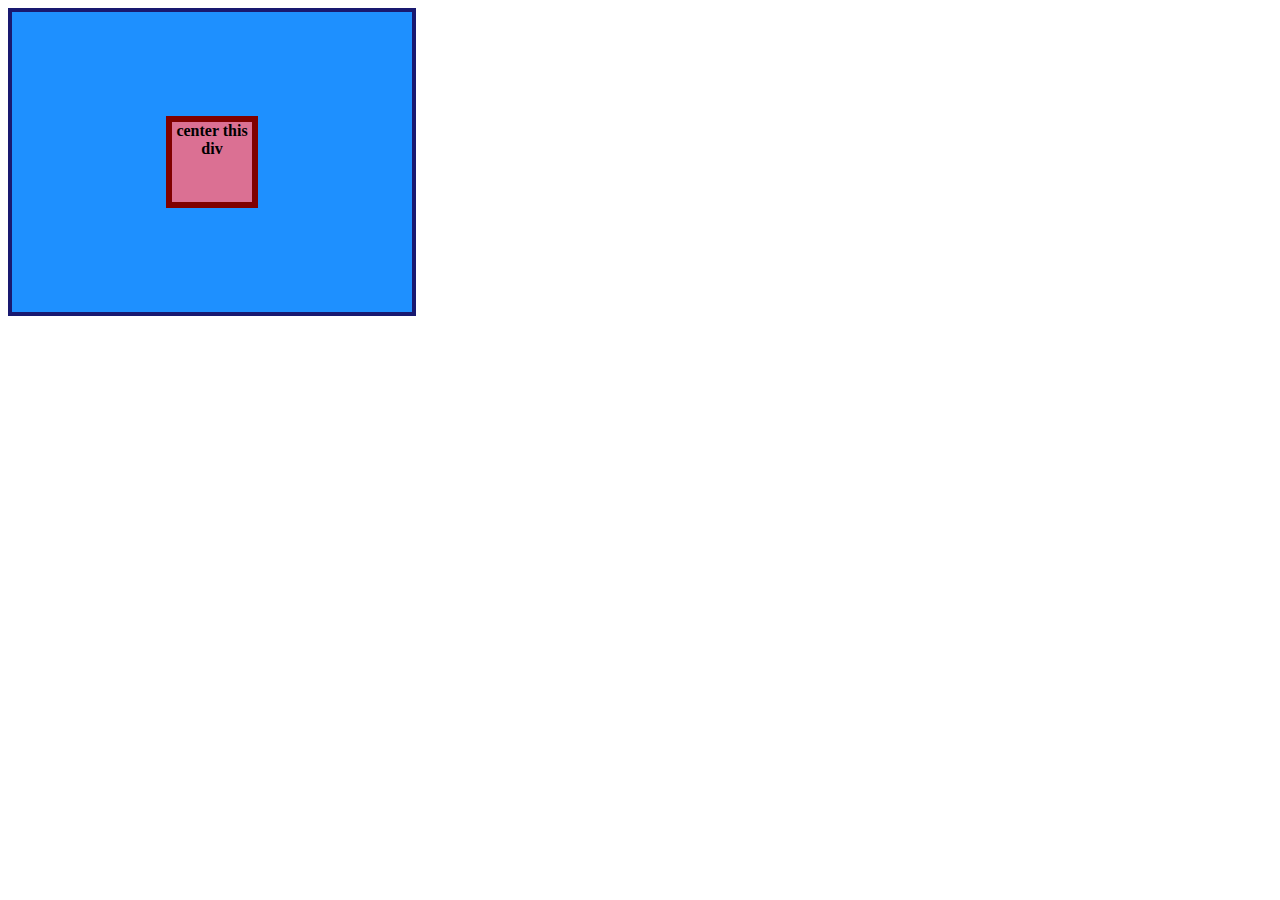
<file: 01-flex-center/index.html>
<!DOCTYPE html>
<html lang="en">
  <head>
    <meta charset="UTF-8">
    <meta http-equiv="X-UA-Compatible" content="IE=edge">
    <meta name="viewport" content="width=device-width, initial-scale=1.0">
    <title>CENTER THIS DIV</title>
    <link rel="stylesheet" href="style.css">
  </head>
  <body>
    <div class="container">
      <div class="box">center this div</div>
    </div>
  </body>
</html>
</file>
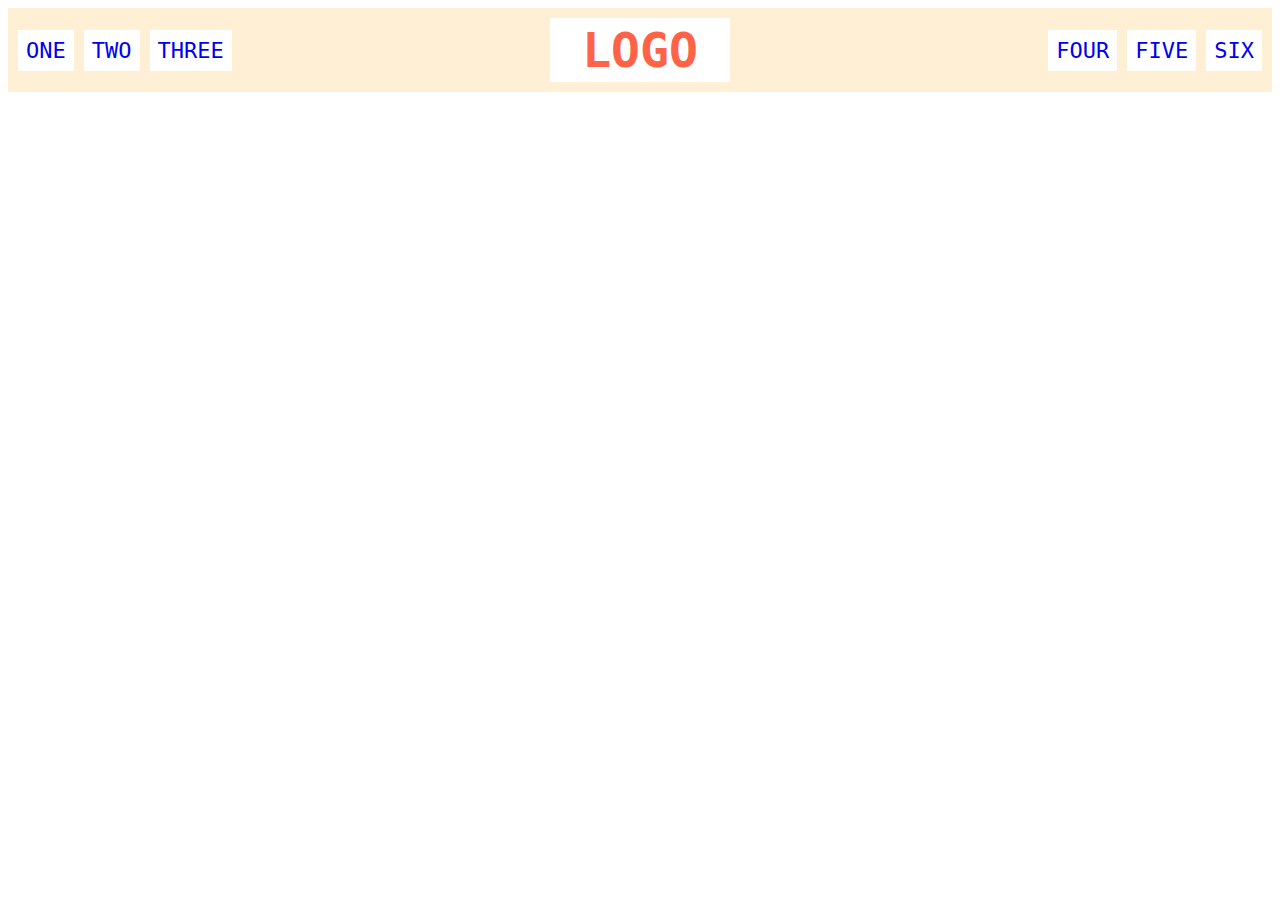
<file: 02-flex-header/index.html>
<!DOCTYPE html>
<html lang="en">
  <head>
    <meta charset="UTF-8">
    <meta http-equiv="X-UA-Compatible" content="IE=edge">
    <meta name="viewport" content="width=device-width, initial-scale=1.0">
    <title>Flex Header</title>
    <link rel="stylesheet" href="style.css">
  </head>
  <body>
    <div class="header">
      <div class="left-links">
        <ul>
          <li><a href="#">ONE</a></li>
          <li><a href="#">TWO</a></li>
          <li><a href="#">THREE</a></li>
        </ul>
      </div>
      <div class="logo">LOGO</div>
      <div class="right-links">
        <ul>
          <li><a href="#">FOUR</a></li>
          <li><a href="#">FIVE</a></li>
          <li><a href="#">SIX</a></li>
        </ul>
      </div>
    </div>
  </body>
</html>
</file>
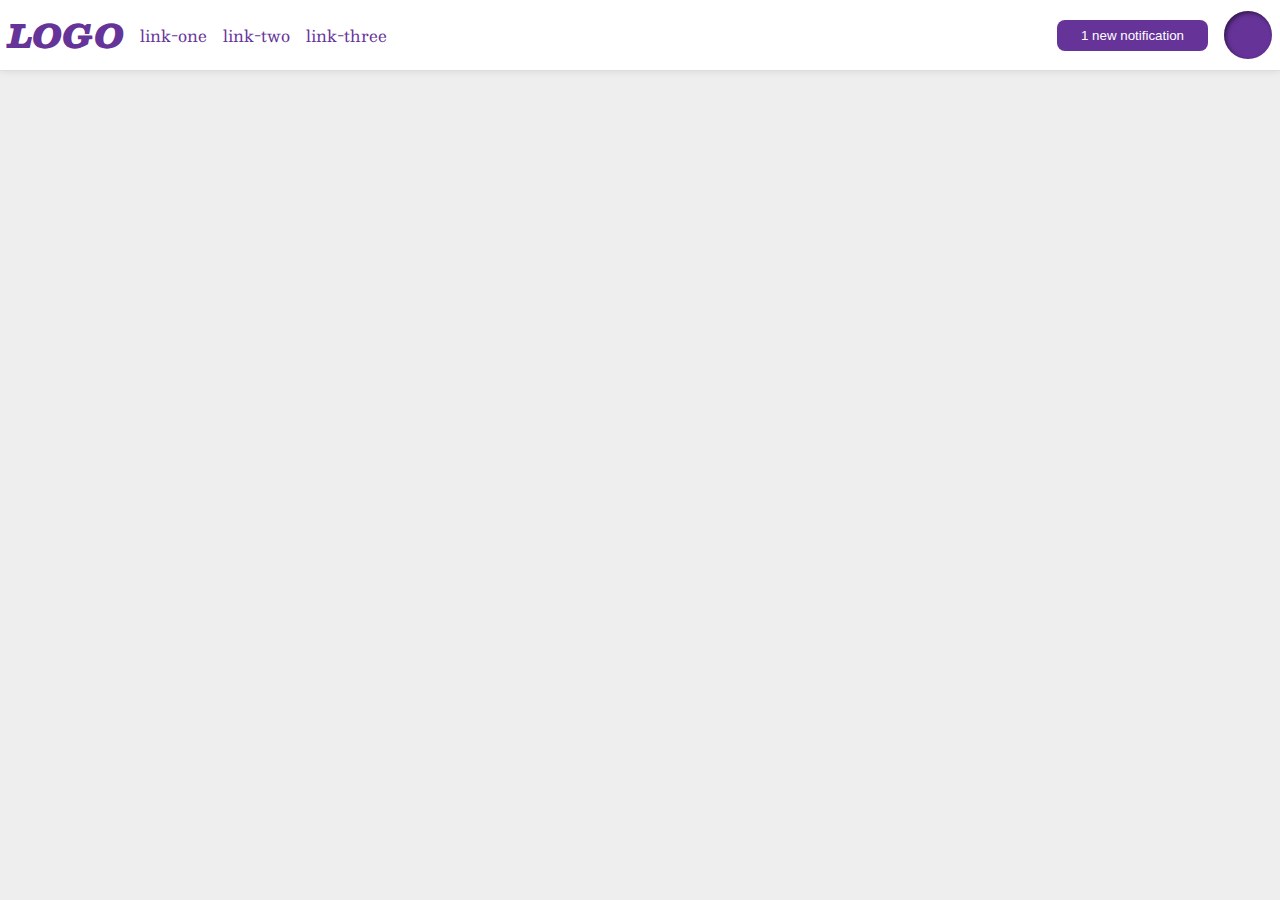
<file: 03-flex-header-2/index.html>
<!DOCTYPE html>
<html lang="en">
  <head>
    <meta charset="UTF-8">
    <meta http-equiv="X-UA-Compatible" content="IE=edge">
    <meta name="viewport" content="width=device-width, initial-scale=1.0">
    <title>Flex Header 2</title>
    <link rel="stylesheet" href="style.css">
  </head>
  <body>
    <div class="header">
      <div class="left">
        <div class="logo">
          LOGO
        </div>
        <ul class="links">
          <li><a href="https://google.com">link-one</a></li>
          <li><a href="https://google.com">link-two</a></li>
          <li><a href="https://google.com">link-three</a></li>
        </ul>
      </div>
      <div class="right">
        <button class="notifications">
          1 new notification
        </button>
        <div class="profile-image"></div>
      </div>
    </div>
  </body>
</html>
</file>
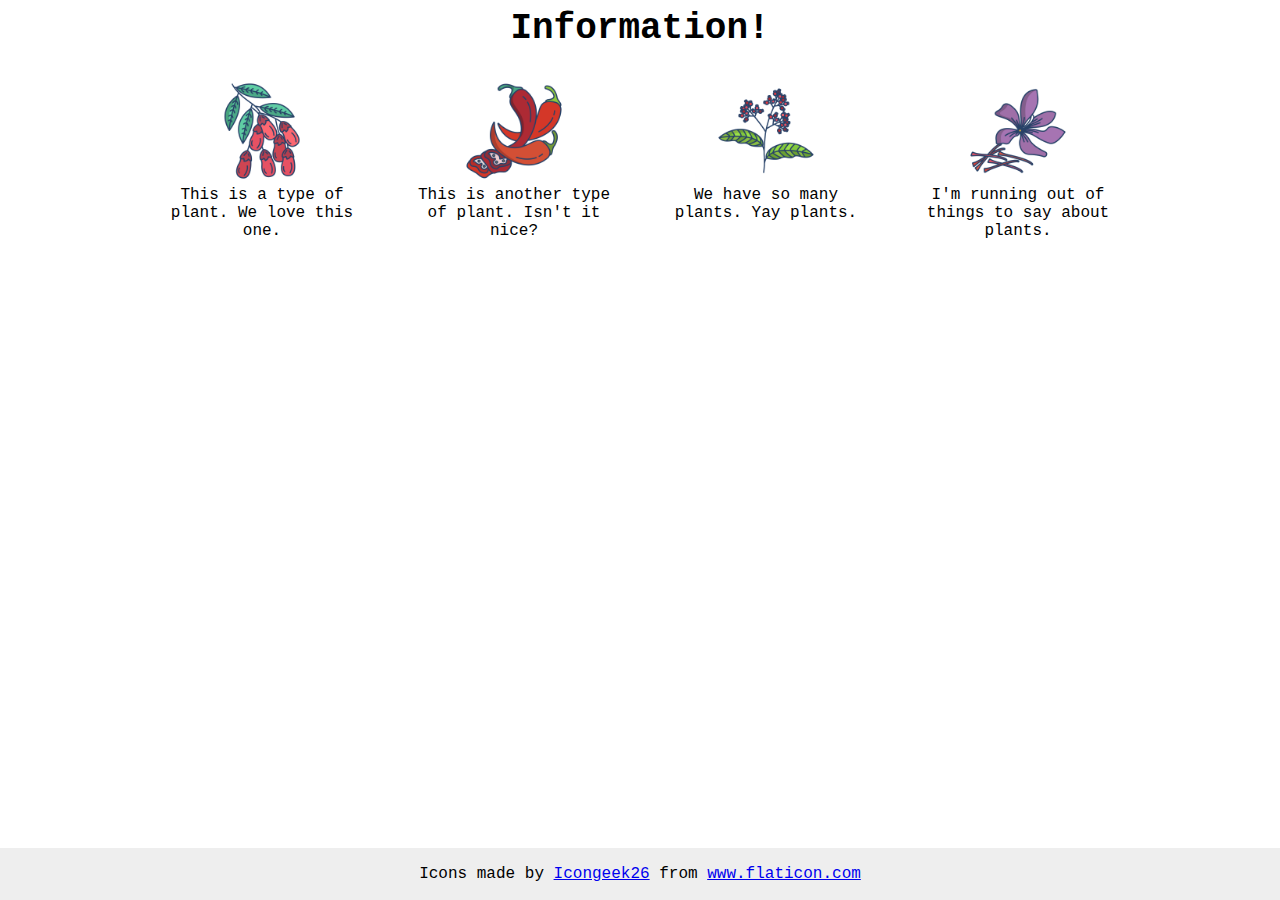
<file: 04-flex-information/index.html>
<!DOCTYPE html>
<html lang="en">
  <head>
    <meta charset="UTF-8">
    <meta http-equiv="X-UA-Compatible" content="IE=edge">
    <meta name="viewport" content="width=device-width, initial-scale=1.0">
    <title>Information</title>
    <link rel="stylesheet" href="style.css">
  </head>
  <body>
    <div class="title">Information!</div>

    <div class="items">
      <div class="plant">
        <img src="./images/barberry.png" alt="barberry">
        <div class="text">This is a type of plant. We love this one.</div>
      </div>

      <div class="plant">
        <img src="./images/chilli.png" alt="chili">
        <div class="text">This is another type of plant. Isn't it nice?</div>
      </div>

      <div class="plant">
        <img src="./images/pepper.png" alt="pepper">
        <div class="text">We have so many plants. Yay plants.</div>
      </div>

      <div class="plant">
        <img src="./images/saffron.png" alt="saffron">
        <div class="text">I'm running out of things to say about plants.</div>
      </div>
    </div>

    <!-- disregard this section, it's here to give attribution to the creator of these icons -->
    <div class="footer">
      <div>Icons made by <a href="https://www.flaticon.com/authors/icongeek26" title="Icongeek26">Icongeek26</a> from <a href="https://www.flaticon.com/" title="Flaticon">www.flaticon.com</a></div>
    </div>
  </body>
</html>
</file>
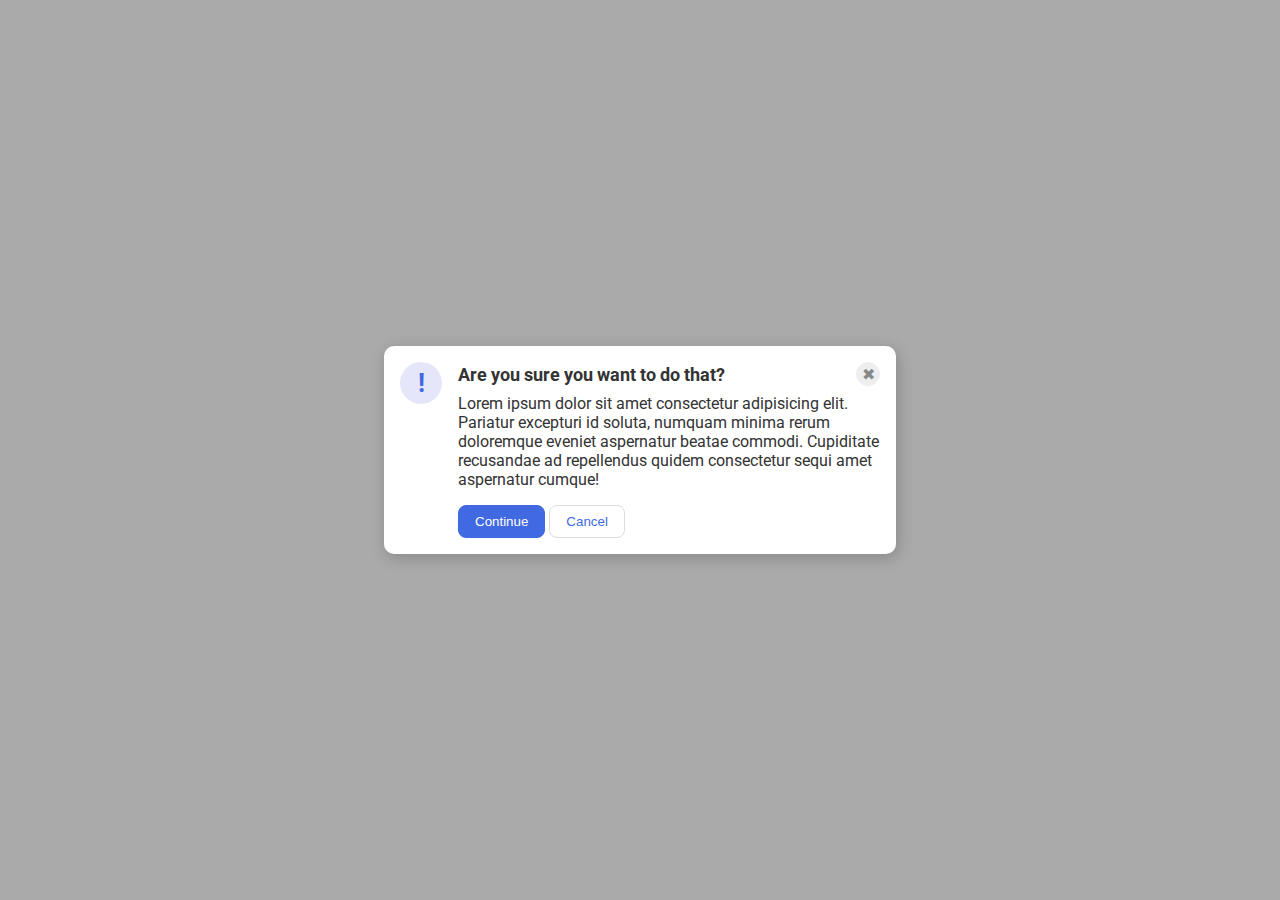
<file: 05-flex-modal/index.html>
<!DOCTYPE html>
<html lang="en">
  <head>
    <meta charset="UTF-8">
    <meta http-equiv="X-UA-Compatible" content="IE=edge">
    <meta name="viewport" content="width=device-width, initial-scale=1.0">
    <link rel="stylesheet" href="style.css">
    <title>Modal</title>
  </head>
  <body>
    <div class="modal">
      <div class="icon">!</div>
      <div class="container">
        <div class="header">Are you sure you want to do that?
          <button class="close-button">✖</button>
        </div>
        <div class="text">Lorem ipsum dolor sit amet consectetur adipisicing elit. Pariatur excepturi id soluta, numquam minima rerum doloremque eveniet aspernatur beatae commodi. Cupiditate recusandae ad repellendus quidem consectetur sequi amet aspernatur cumque!</div>
        <button class="continue">Continue</button>
        <button class="cancel">Cancel</button>
      </div>
    </div>
  </body>
</html>
</file>
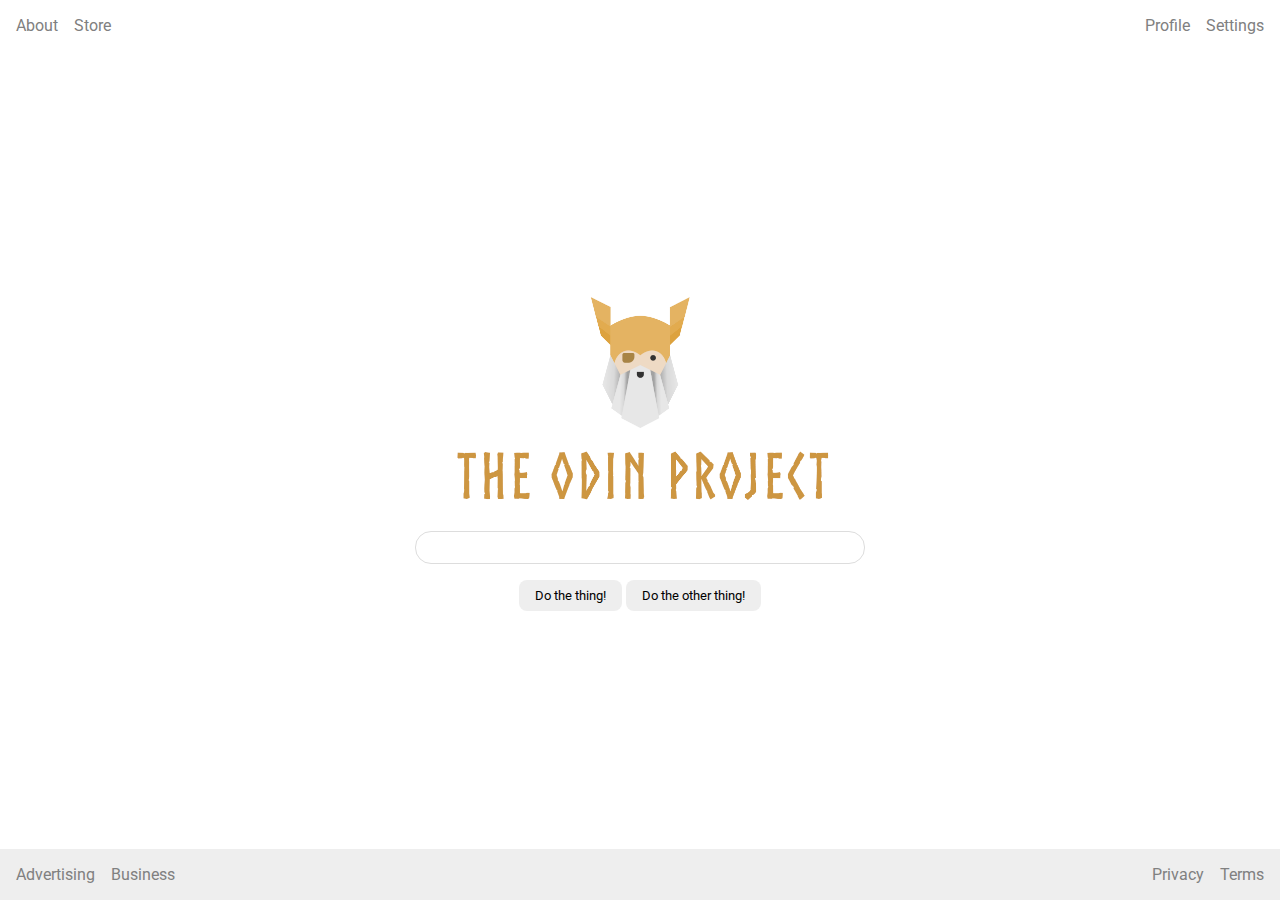
<file: 06-flex-layout/index.html>
<!DOCTYPE html>
<html lang="en">
  <head>
    <meta charset="UTF-8">
    <meta http-equiv="X-UA-Compatible" content="IE=edge">
    <meta name="viewport" content="width=device-width, initial-scale=1.0">
    <title>LAYOUT</title>
    <link rel="stylesheet" href="./style.css">
  </head>
  <body>
    <div class="header">
      <ul class="left-links">
          <li><a href="#">About</a></li>
          <li><a href="#">Store</a></li>
      </ul>      
      <ul class="right-links">
          <li><a href="#">Profile</a></li>
          <li><a href="#">Settings</a></li>
      </ul>
    </div>
    <div class="content">
      <img src="./logo.png" alt="Project logo. Represents odin with the project name.">
      <div class="input">
        <input type="text">
      </div>
      <div class="buttons">
        <button>Do the thing!</button>
        <button>Do the other thing!</button>
      </div>
    </div>
    <div class="footer">
      <ul class="left-links">
          <li><a href="#">Advertising</a></li>
          <li><a href="#">Business</a></li>
      </ul>
      <ul class="right-links">
          <li><a href="#">Privacy</a></li>
          <li><a href="#">Terms</a></li>
      </ul>
    </div>
  </body>
</html>
</file>
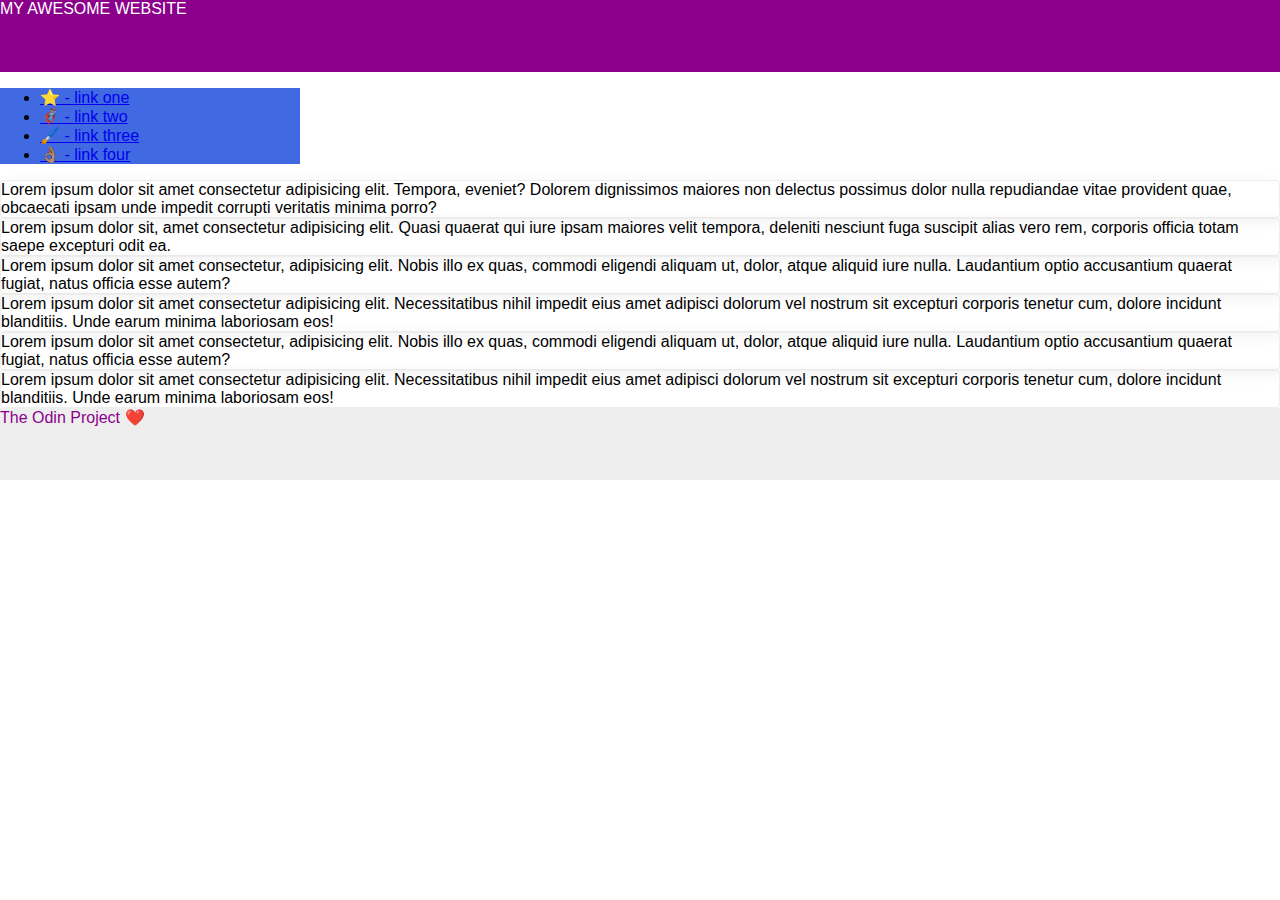
<file: 07-flex-layout-2/index.html>
<!DOCTYPE html>
<html lang="en">
  <head>
    <meta charset="UTF-8">
    <meta http-equiv="X-UA-Compatible" content="IE=edge">
    <meta name="viewport" content="width=device-width, initial-scale=1.0">
    <title>The Holy Grail</title>
    <link rel="stylesheet" href="style.css">
  </head>
  <body>
    <div class="header">
      MY AWESOME WEBSITE
    </div>
    
    <div class="middle">
      <div class="sidebar">
        <ul>
          <li><a href="#">⭐ - link one</a></li>
          <li><a href="#">🦸🏽‍♂️ - link two</a></li>
          <li><a href="#">🖌️ - link three</a></li>
          <li><a href="#">👌🏽 - link four</a></li>
        </ul>
      </div>

      <div class="section">
        <div class="card">Lorem ipsum dolor sit amet consectetur adipisicing elit. Tempora, eveniet? Dolorem dignissimos maiores non delectus possimus dolor nulla repudiandae vitae provident quae, obcaecati ipsam unde impedit corrupti veritatis minima porro?</div>
        <div class="card">Lorem ipsum dolor sit, amet consectetur adipisicing elit. Quasi quaerat qui iure ipsam maiores velit tempora, deleniti nesciunt fuga suscipit alias vero rem, corporis officia totam saepe excepturi odit ea.</div>
        <div class="card">Lorem ipsum dolor sit amet consectetur, adipisicing elit. Nobis illo ex quas, commodi eligendi aliquam ut, dolor, atque aliquid iure nulla. Laudantium optio accusantium quaerat fugiat, natus officia esse autem?</div>
        <div class="card">Lorem ipsum dolor sit amet consectetur adipisicing elit. Necessitatibus nihil impedit eius amet adipisci dolorum vel nostrum sit excepturi corporis tenetur cum, dolore incidunt blanditiis. Unde earum minima laboriosam eos!</div>
        <div class="card">Lorem ipsum dolor sit amet consectetur, adipisicing elit. Nobis illo ex quas, commodi eligendi aliquam ut, dolor, atque aliquid iure nulla. Laudantium optio accusantium quaerat fugiat, natus officia esse autem?</div>
        <div class="card">Lorem ipsum dolor sit amet consectetur adipisicing elit. Necessitatibus nihil impedit eius amet adipisci dolorum vel nostrum sit excepturi corporis tenetur cum, dolore incidunt blanditiis. Unde earum minima laboriosam eos!</div>
      </div>
    </div>

    <div class="footer">
        The Odin Project ❤️
      </div>
    </div>
  </body>
</html>
</file>
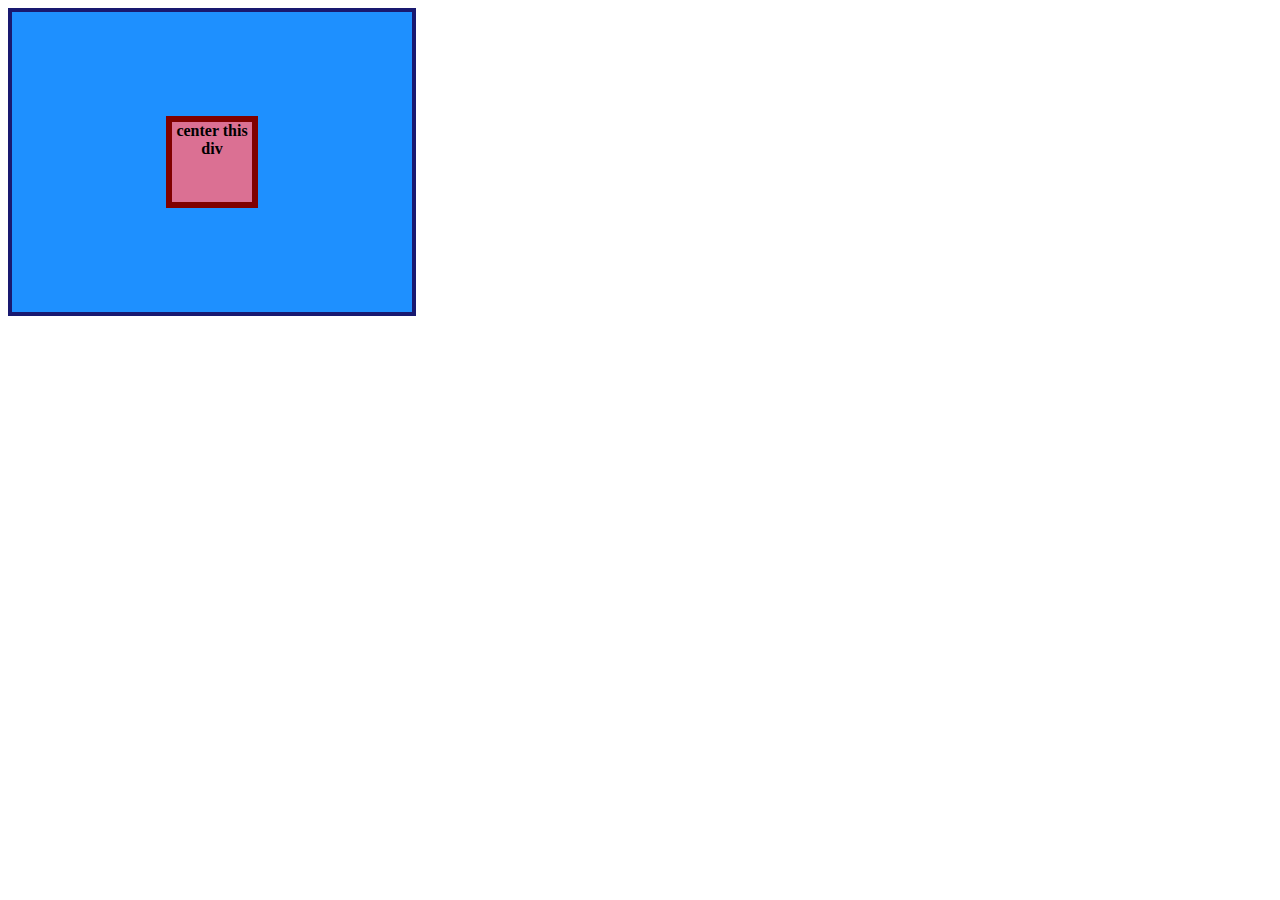
<file: 01-flex-center/solution/solution.html>
<!DOCTYPE html>
<html lang="en">
  <head>
    <meta charset="UTF-8">
    <meta http-equiv="X-UA-Compatible" content="IE=edge">
    <meta name="viewport" content="width=device-width, initial-scale=1.0">
    <title>CENTER THIS DIV</title>
    <link rel="stylesheet" href="solution.css">
  </head>
  <body>
    <div class="container">
      <div class="box">center this div</div>
    </div>
  </body>
</html>
</file>
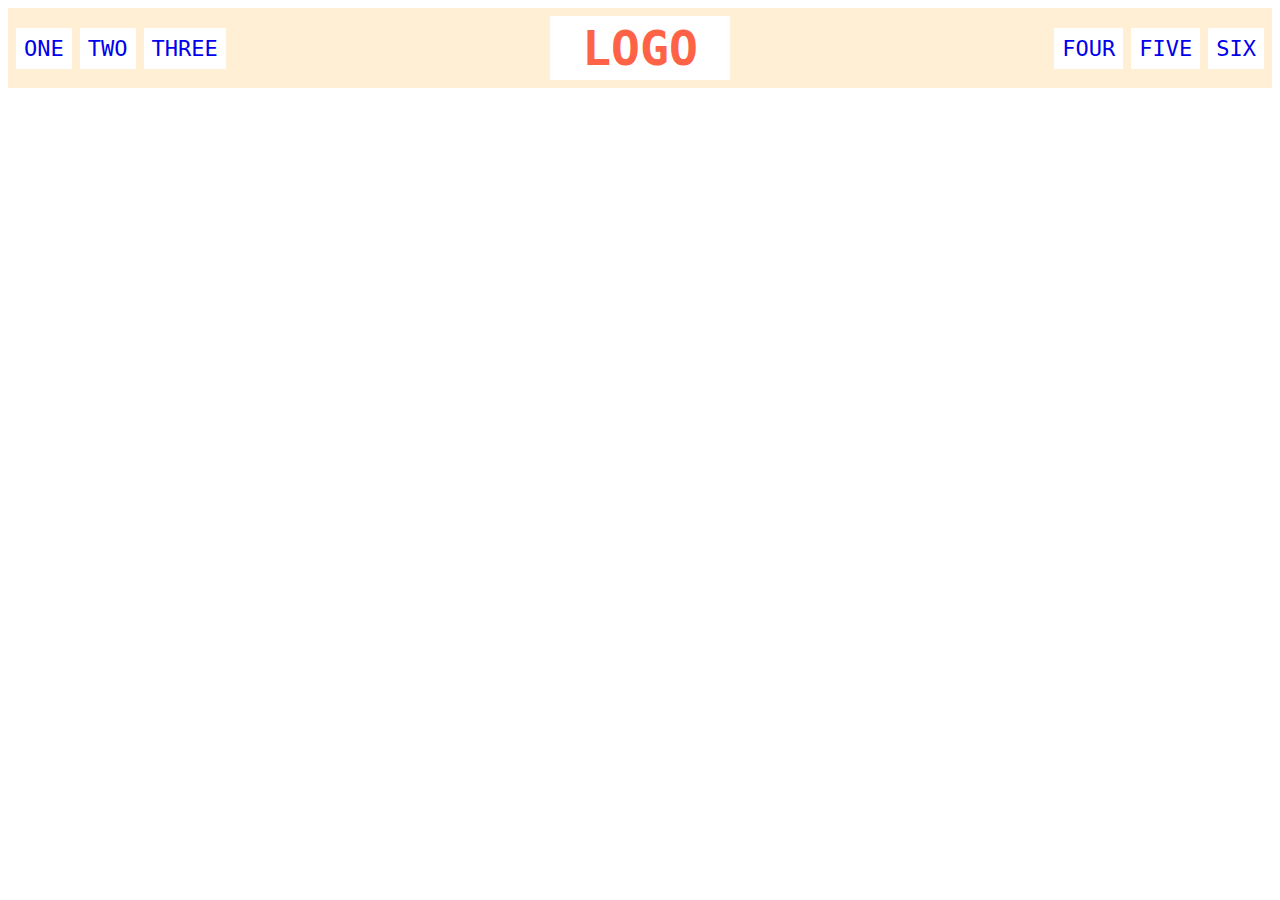
<file: 02-flex-header/solution/solution.html>
<!DOCTYPE html>
<html lang="en">
  <head>
    <meta charset="UTF-8">
    <meta http-equiv="X-UA-Compatible" content="IE=edge">
    <meta name="viewport" content="width=device-width, initial-scale=1.0">
    <title>Flex Header</title>
    <link rel="stylesheet" href="solution.css">
  </head>
  <body>
    <div class="header">
      <div class="left-links">
        <ul>
          <li><a href="#">ONE</a></li>
          <li><a href="#">TWO</a></li>
          <li><a href="#">THREE</a></li>
        </ul>
      </div>
      <div class="logo">LOGO</div>
      <div class="right-links">
        <ul>
          <li><a href="#">FOUR</a></li>
          <li><a href="#">FIVE</a></li>
          <li><a href="#">SIX</a></li>
        </ul>
      </div>
    </div>
  </body>
</html>
</file>
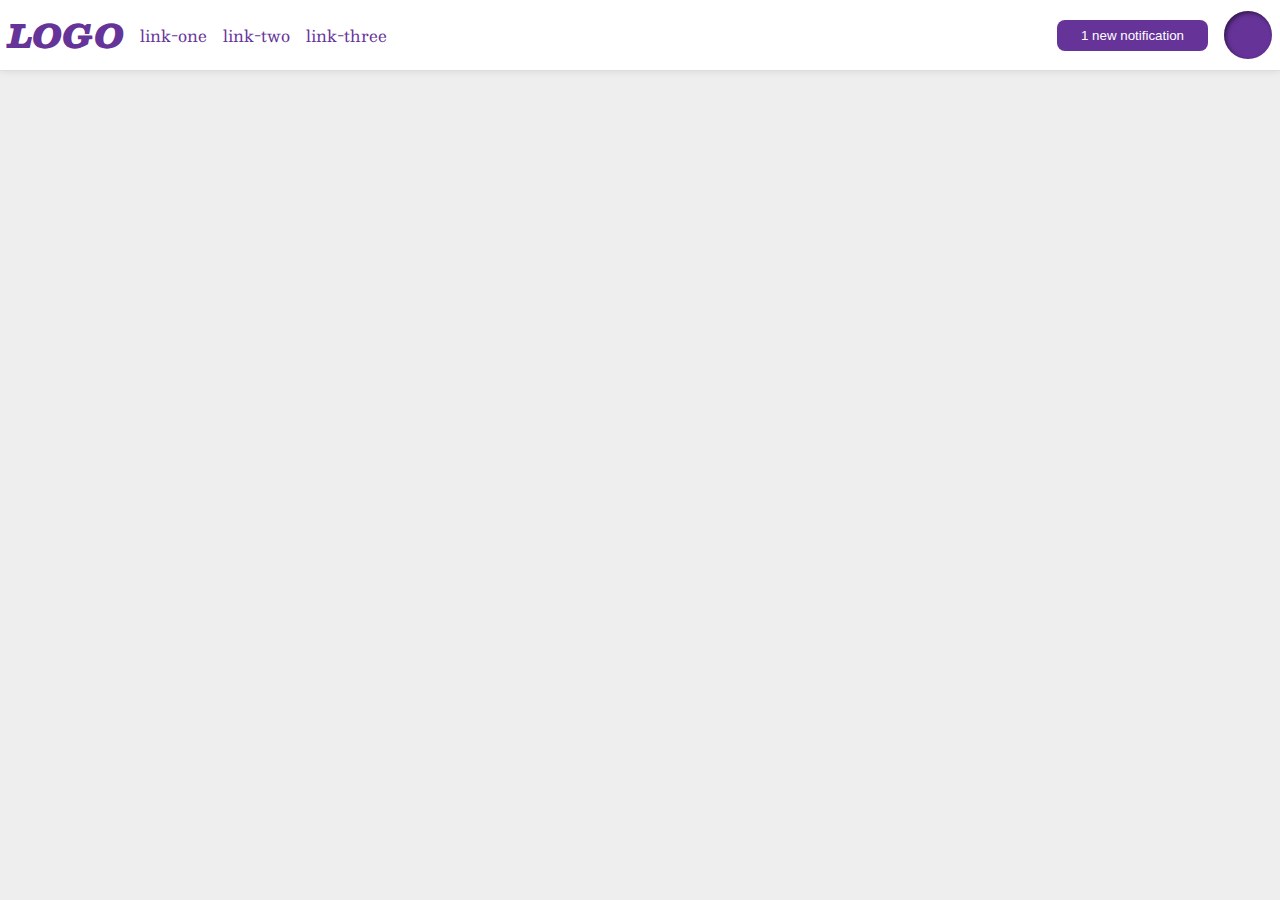
<file: 03-flex-header-2/solution/solution.html>
<!DOCTYPE html>
<html lang="en">
  <head>
    <meta charset="UTF-8">
    <meta http-equiv="X-UA-Compatible" content="IE=edge">
    <meta name="viewport" content="width=device-width, initial-scale=1.0">
    <title>Flex Header 2</title>
    <link rel="stylesheet" href="solution.css">
  </head>
  <body>
    <div class="header">
      <div class="left">
        <div class="logo">
          LOGO
        </div>
        <ul class="links">
          <li><a href="https://google.com">link-one</a></li>
          <li><a href="https://google.com">link-two</a></li>
          <li><a href="https://google.com">link-three</a></li>
        </ul>
      </div>
      <div class="right">
        <button class="notifications">
          1 new notification
        </button>
        <div class="profile-image"></div>
      </div>
    </div>
  </body>
</html>
</file>
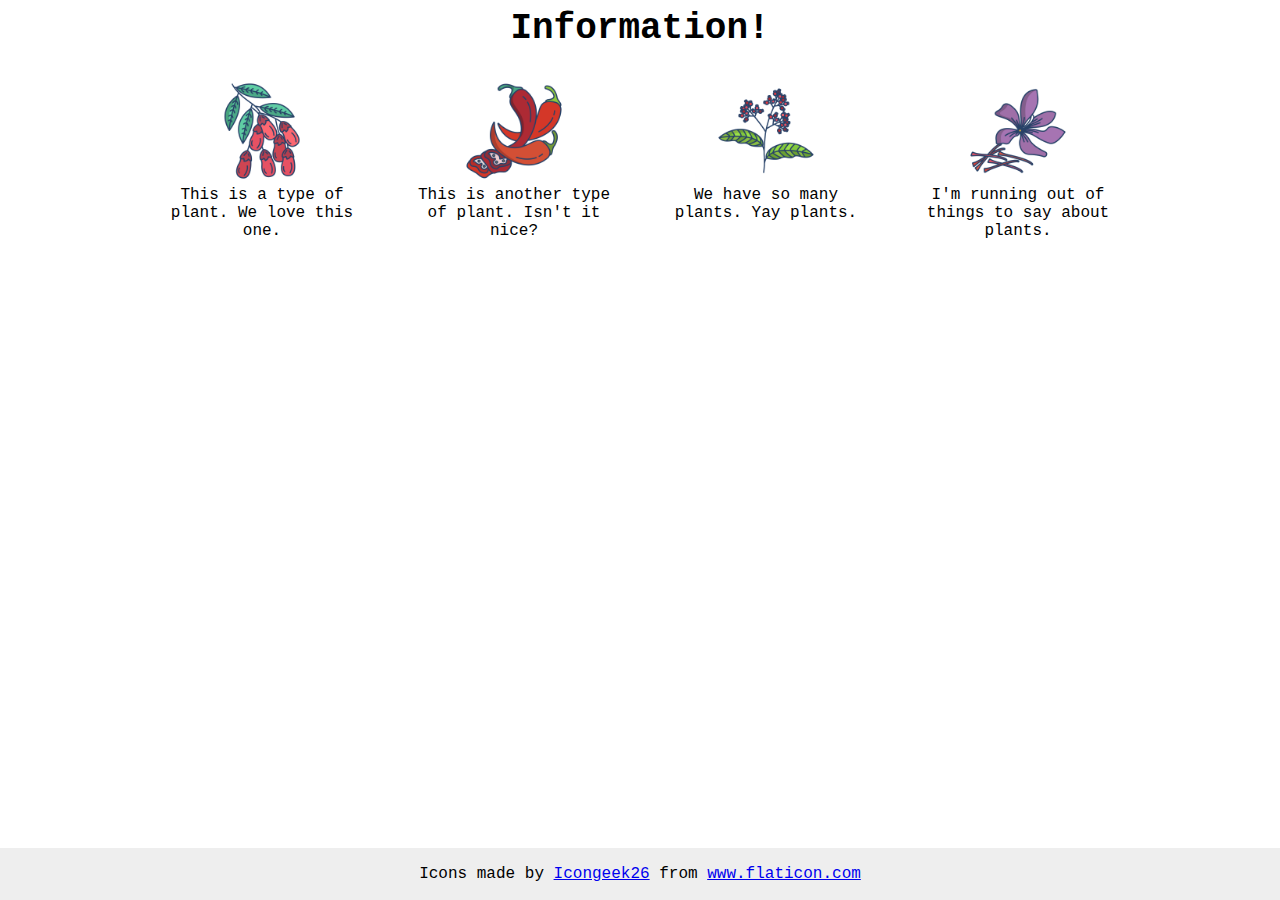
<file: 04-flex-information/solution/solution.html>
<!DOCTYPE html>
<html lang="en">
  <head>
    <meta charset="UTF-8">
    <meta http-equiv="X-UA-Compatible" content="IE=edge">
    <meta name="viewport" content="width=device-width, initial-scale=1.0">
    <title>Information</title>
    <link rel="stylesheet" href="solution.css">
  </head>
  <body>
    <div class="title">Information!</div>

    <div class="container">
      <div class="info">
        <img src="./images/barberry.png" alt="barberry">
        <div class="text">This is a type of plant. We love this one.</div>
      </div>
      <div class="info">
        <img src="./images/chilli.png" alt="chili">
        <div class="text">This is another type of plant. Isn't it nice?</div>
      </div>
      <div class="info">
        <img src="./images/pepper.png" alt="pepper">
        <div class="text">We have so many plants. Yay plants.</div>
      </div>
      <div class="info">
        <img src="./images/saffron.png" alt="saffron">
        <div class="text">I'm running out of things to say about plants.</div>
      </div>
    </div>

    <!-- disregard this section, it's here to give attribution to the creator of these icons -->
    <div class="footer">
      <div>Icons made by <a href="https://www.flaticon.com/authors/icongeek26" title="Icongeek26">Icongeek26</a> from <a href="https://www.flaticon.com/" title="Flaticon">www.flaticon.com</a></div>
    </div>
  </body>
</html>
</file>
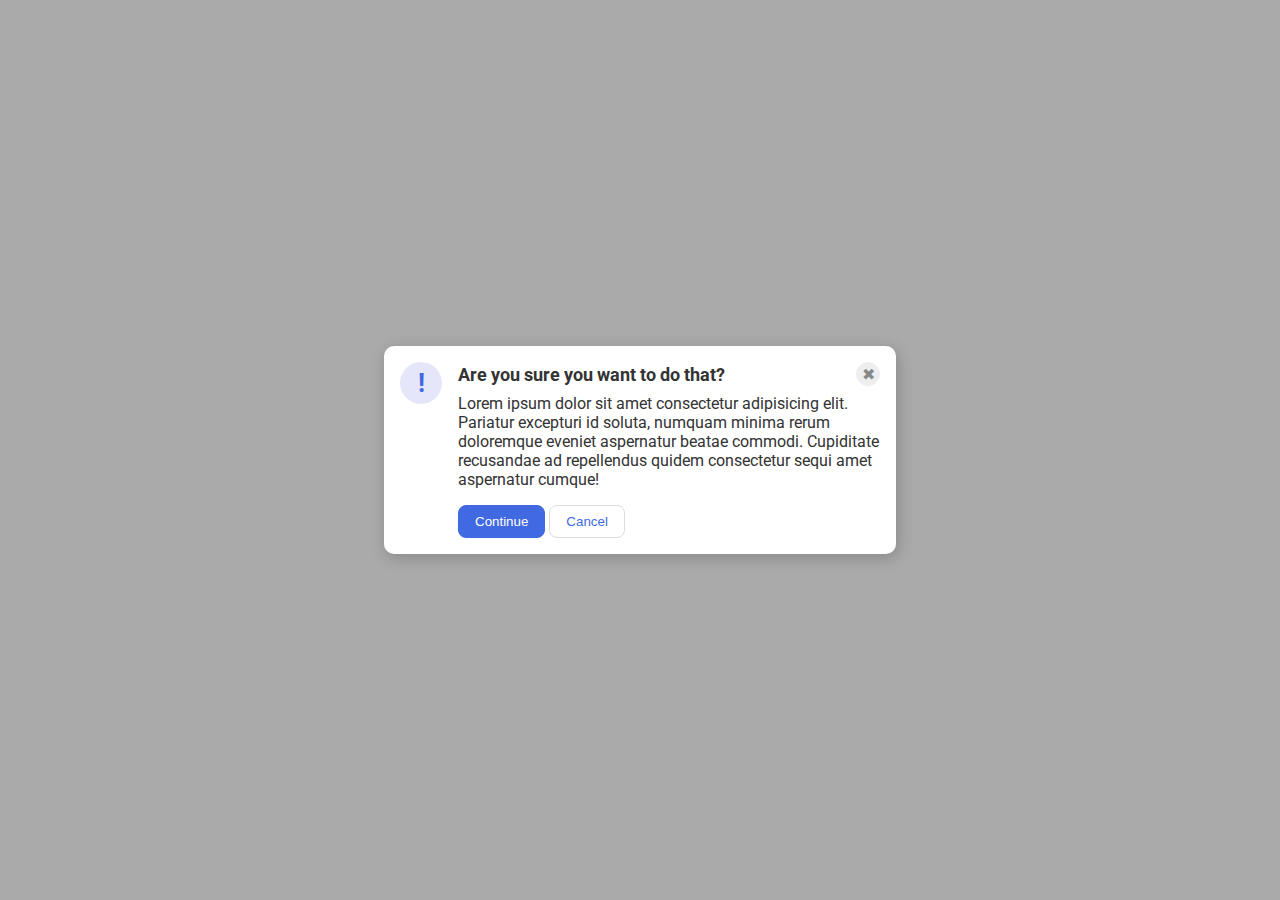
<file: 05-flex-modal/solution/solution.html>
<!DOCTYPE html>
<html lang="en">
  <head>
    <meta charset="UTF-8">
    <meta http-equiv="X-UA-Compatible" content="IE=edge">
    <meta name="viewport" content="width=device-width, initial-scale=1.0">
    <link rel="stylesheet" href="solution.css">
    <title>Modal</title>
  </head>
  <body>
    <div class="modal">
      <div class="icon">!</div>
      <!-- additional container used here -->
      <div class="container">
        <!-- header div was moved to encompass the close button as well -->
        <div class="header">Are you sure you want to do that?
          <button class="close-button">✖</button>
        </div>
        <div class="text">Lorem ipsum dolor sit amet consectetur adipisicing elit. Pariatur excepturi id soluta, numquam minima rerum doloremque eveniet aspernatur beatae commodi. Cupiditate recusandae ad repellendus quidem consectetur sequi amet aspernatur cumque!</div>
        <button class="continue">Continue</button>
        <button class="cancel">Cancel</button>
      </div>
    </div>
  </body>
</html>
</file>
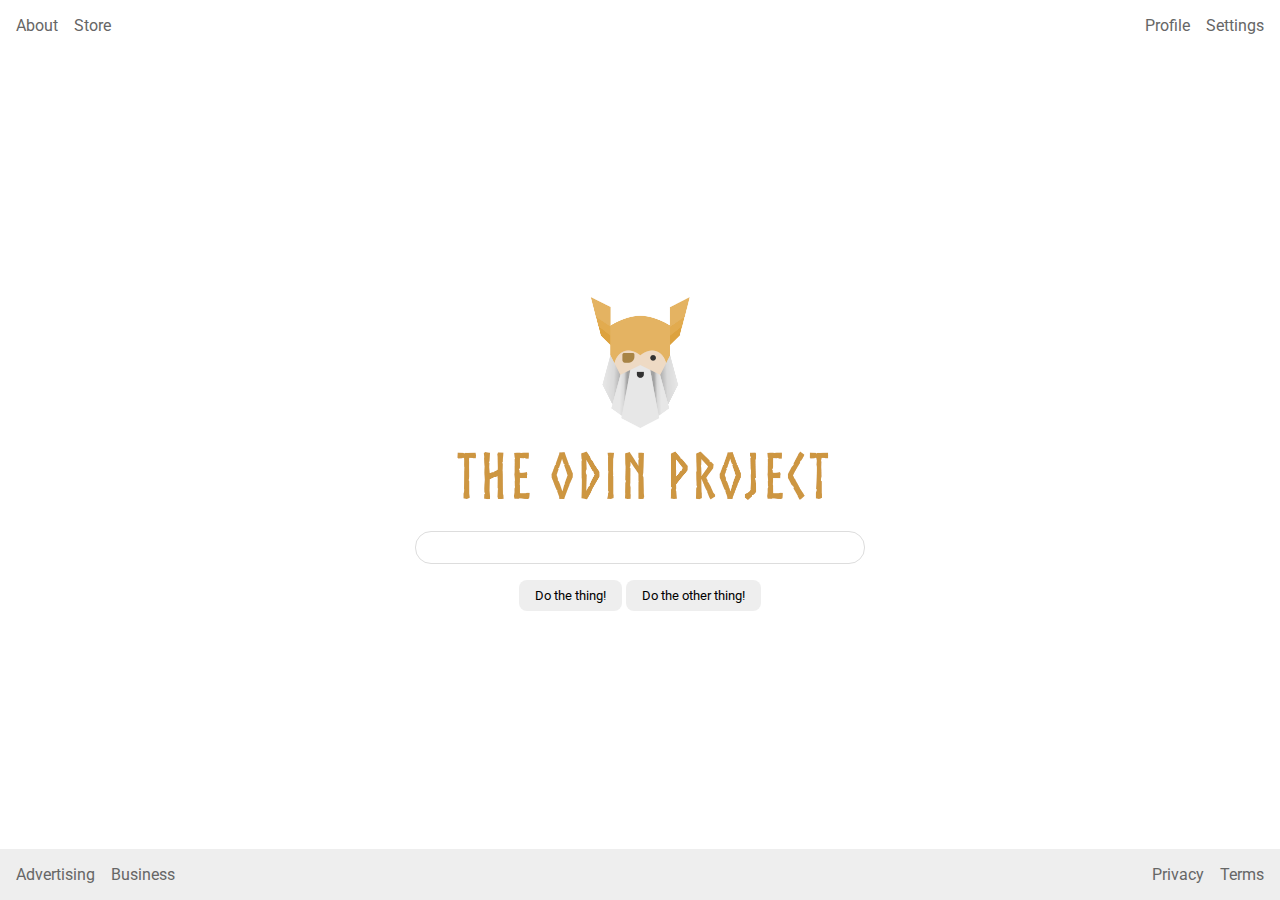
<file: 06-flex-layout/solution/solution.html>
<!DOCTYPE html>
<html lang="en">
  <head>
    <meta charset="UTF-8">
    <meta http-equiv="X-UA-Compatible" content="IE=edge">
    <meta name="viewport" content="width=device-width, initial-scale=1.0">
    <title>LAYOUT</title>
    <link rel="stylesheet" href="./solution.css">
  </head>
  <body>
    <div class="header">
      <ul class="left-links">
        <li><a href="#">About</a></li>
        <li><a href="#">Store</a></li>
      </ul>
      <ul class="right-links">
        <li><a href="#">Profile</a></li>
        <li><a href="#">Settings</a></li>
      </ul>
    </div>
    <div class="content">
      <img src="./logo.png" alt="Project logo. Represents odin with the project name.">
      <div class="input">
        <input type="text">
      </div>
      <div class="buttons">
        <button>Do the thing!</button>
        <button>Do the other thing!</button>
      </div>
    </div>
    <div class="footer">
      <ul class="left-links">
        <li><a href="#">Advertising</a></li>
        <li><a href="#">Business</a></li>
      </ul>
      <ul class="right-links">
        <li><a href="#">Privacy</a></li>
        <li><a href="#">Terms</a></li>
      </ul>
    </div>
  </body>
</html>
</file>
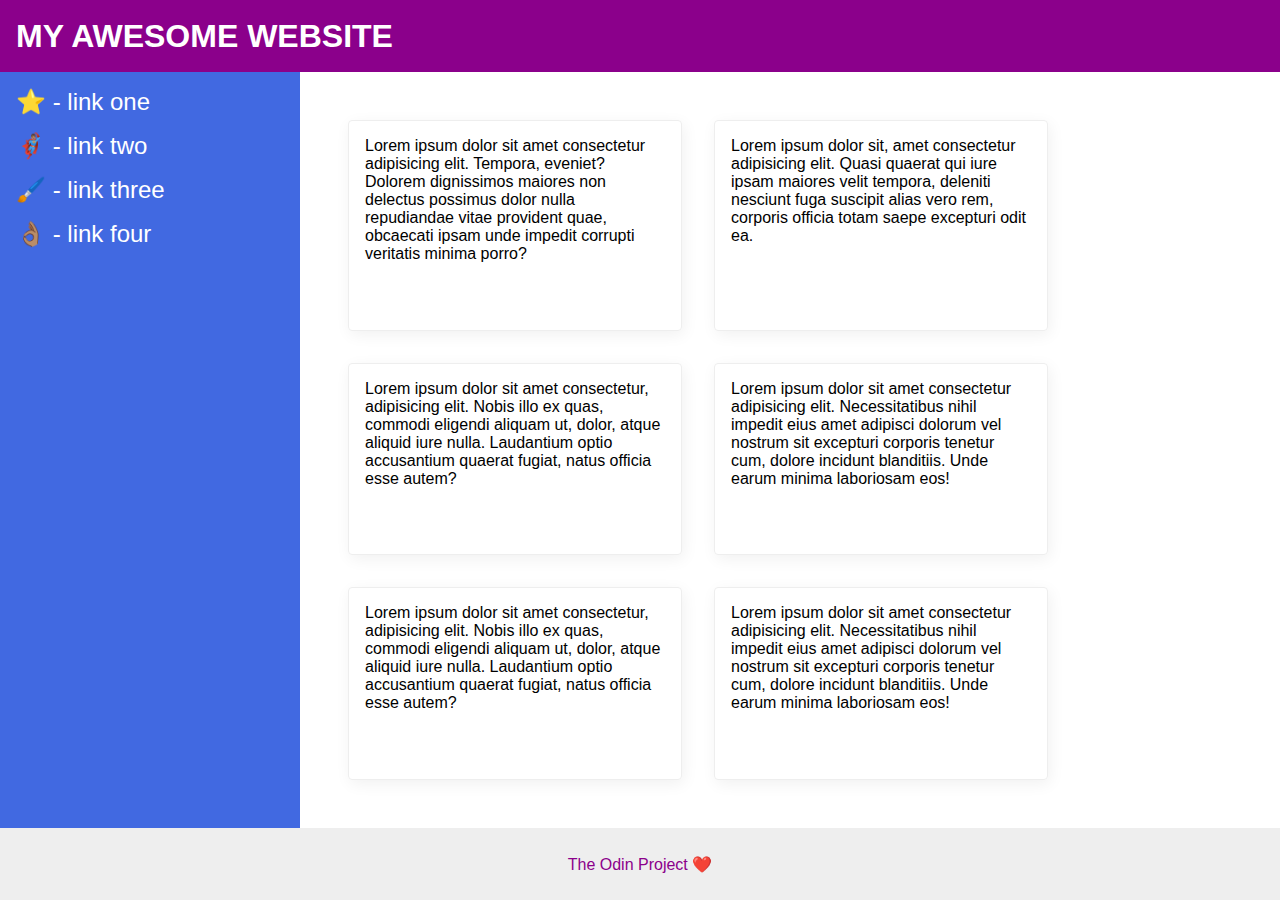
<file: 07-flex-layout-2/solution/solution.html>
<!DOCTYPE html>
<html lang="en">
  <head>
    <meta charset="UTF-8">
    <meta http-equiv="X-UA-Compatible" content="IE=edge">
    <meta name="viewport" content="width=device-width, initial-scale=1.0">
    <title>The Holy Grail</title>
    <link rel="stylesheet" href="solution.css">
  </head>
  <body>
    <div class="header">
      MY AWESOME WEBSITE
    </div>
    <div class="body">
      <div class="sidebar">
        <ul>
          <li><a href="#">⭐ - link one</a></li>
          <li><a href="#">🦸🏽‍♂️ - link two</a></li>
          <li><a href="#">🖌️ - link three</a></li>
          <li><a href="#">👌🏽 - link four</a></li>
        </ul>
      </div>
      <div class="container">
        <div class="card">Lorem ipsum dolor sit amet consectetur adipisicing elit. Tempora, eveniet? Dolorem dignissimos maiores non delectus possimus dolor nulla repudiandae vitae provident quae, obcaecati ipsam unde impedit corrupti veritatis minima porro?</div>
        <div class="card">Lorem ipsum dolor sit, amet consectetur adipisicing elit. Quasi quaerat qui iure ipsam maiores velit tempora, deleniti nesciunt fuga suscipit alias vero rem, corporis officia totam saepe excepturi odit ea.</div>
        <div class="card">Lorem ipsum dolor sit amet consectetur, adipisicing elit. Nobis illo ex quas, commodi eligendi aliquam ut, dolor, atque aliquid iure nulla. Laudantium optio accusantium quaerat fugiat, natus officia esse autem?</div>
        <div class="card">Lorem ipsum dolor sit amet consectetur adipisicing elit. Necessitatibus nihil impedit eius amet adipisci dolorum vel nostrum sit excepturi corporis tenetur cum, dolore incidunt blanditiis. Unde earum minima laboriosam eos!</div>
        <div class="card">Lorem ipsum dolor sit amet consectetur, adipisicing elit. Nobis illo ex quas, commodi eligendi aliquam ut, dolor, atque aliquid iure nulla. Laudantium optio accusantium quaerat fugiat, natus officia esse autem?</div>
        <div class="card">Lorem ipsum dolor sit amet consectetur adipisicing elit. Necessitatibus nihil impedit eius amet adipisci dolorum vel nostrum sit excepturi corporis tenetur cum, dolore incidunt blanditiis. Unde earum minima laboriosam eos!</div>
      </div>
    </div>
    <div class="footer">
      The Odin Project ❤️
    </div>
  </body>
</html>
</file>
<file: 01-flex-center/style.css>
.container {
  background: dodgerblue;
  border: 4px solid midnightblue;
  width: 400px;
  height: 300px;
  display: flex;
  justify-content: center;
  align-items: center;
}

.box {
  background: palevioletred;
  font-weight: bold;
  text-align: center;
  border: 6px solid maroon;
  width: 80px;
  height: 80px;
}
</file>
<file: 02-flex-header/style.css>
.header  {
  font-family: monospace;
  background: papayawhip;
  padding: 10px;
  display: flex;
  align-items: center;
  justify-content: space-between;
}

.logo {
  font-size: 48px;
  font-weight: 900;
  color: tomato;
  background: white;
  padding: 4px 32px;
}

ul {
  /* this removes the dots on the list items*/
  list-style-type: none;
  display: flex;
  margin: 0;
  padding: 0;
  gap: 10px;
}

a {
  font-size: 22px;
  background: white;
  padding: 8px;
  /* this removes the line under the links */
  text-decoration: none;
}
</file>
<file: 03-flex-header-2/style.css>
/* this is some magical font-importing.  
you'll learn about it later. */
@import url('https://fonts.googleapis.com/css2?family=Besley:ital,wght@0,400;1,900&display=swap');

body {
  margin: 0;
  background: #eee;
  font-family: Besley, serif;
}

.header {
  background: white;
  border-bottom: 1px solid #ddd;
  box-shadow: 0 0 8px rgba(0,0,0,.1);
  display: flex;
  padding: 8px;
  justify-content: space-between;
}

.profile-image {
  background: rebeccapurple;
  box-shadow: inset 2px 2px 4px rgba(0,0,0,.5);
  border-radius: 50%;
  width: 48px;
  height: 48px;
}

.logo {
  color: rebeccapurple;
  font-size: 32px;
  font-weight: 900;
  font-style: italic;
}

button {
  border: none;
  border-radius: 8px;
  background: rebeccapurple;
  color: white;
  padding: 8px 24px;
}

a {
  /* this removes the line under our links */
  text-decoration: none;
  color: rebeccapurple;
}

ul {
  list-style-type: none;
  display: flex;
  padding: 0;
  margin: 0;
  gap: 16px;
}

.left,
.right{
  display: flex;
  align-items: center;
  gap: 16px;
}
</file>
<file: 04-flex-information/style.css>
body {
  font-family: 'Courier New', Courier, monospace;
  text-align: center;
}

img {
  width: 100px;
  height: 100px;
}

.title {
  font-size: 36px;
  font-weight: 900;
  margin-bottom: 32px;
}

.plant{
  max-width: 200px;
}

.items{
  display: flex;
  justify-content: center;
  gap: 52px;
}

/* do not edit this footer */
.footer {
  position: fixed;
  bottom: 0;
  left: 0;
  right: 0;
  height: 52px;
  display: flex;
  align-items: center;
  justify-content: center;
  background: #eee;
}
</file>
<file: 05-flex-modal/style.css>
@import url('https://fonts.googleapis.com/css2?family=Roboto:wght@400;700&display=swap');

html, body {
  height: 100%;
}

body {
  font-family: Roboto, sans-serif;
  margin: 0;
  background: #aaa;
  color: #333;
  /* I'll give you this one for free lol */
  display: flex;
  align-items: center;
  justify-content: center;
}

.modal {
  background: white;
  width: 480px;
  border-radius: 10px;
  box-shadow: 2px 4px 16px rgba(0,0,0,.2);
  padding: 16px;
  display: flex;
  gap: 16px;
}

.text{
  margin-bottom: 16px;
}

.header{
  font-weight: bold;
  font-size: 18px;
  display: flex;
  justify-content: space-between;
  margin-bottom: 8px;
  align-items: center;
}

.icon {
  color: royalblue;
  font-size: 26px;
  font-weight: 700;
  background: lavender;
  width: 42px;
  height: 42px;
  border-radius: 50%;
  display: flex;
  align-items: center;
  justify-content: center;
  flex-shrink: 0;
}

.close-button {
  background: #eee;
  border-radius: 50%;
  color: #888;
  font-weight: 400;
  font-size: 16px;
  height: 24px;
  width: 24px;
  display: flex;
  align-items: center;
  justify-content: center;
  border: 1px solid #eee;
  padding: 0;
}

button {
  cursor: pointer;
  padding: 8px 16px;
  border-radius: 8px;
}

button.continue {
  background: royalblue;
  border: 1px solid royalblue;
  color: white;
}

button.cancel {
  background: white;
  border: 1px solid #ddd;
  color: royalblue;
}
</file>
<file: 06-flex-layout/style.css>
@import url('https://fonts.googleapis.com/css2?family=Roboto:wght@400;700&display=swap');

body {
  height: 100vh;
  margin: 0;
  overflow: hidden;
  font-family: Roboto, sans-serif;
  display: flex;
  flex-direction: column;
}

.header,
.footer {
  display: flex;
  padding: 16px;
  justify-content: space-between;
}

.footer {
  background-color: #eee;
}

ul {
  list-style: none;
  display: flex;
  margin: 0;
  padding: 0;
  gap: 16px;
}

.content {
  display: flex;
  flex: 1;
  flex-direction: column;
  align-items: center;
  justify-content: center;
  gap: 16px;
}

img {
  width: 600px;
}

button {
  font-family: Roboto, sans-serif;
  border: none;
  border-radius: 8px;
  background: #eee;
  padding: 8px 16px;
}

input {
  border: 1px solid #ddd;
  border-radius: 16px;
  padding: 8px 24px;
  width: 400px;
}

a {
  text-decoration: none;
  color: gray;
}
</file>
<file: 07-flex-layout-2/style.css>
body {
  font-family: -apple-system, BlinkMacSystemFont, 'Segoe UI', Roboto, Oxygen, Ubuntu, Cantarell, 'Open Sans', 'Helvetica Neue', sans-serif;
  margin: 0;
  min-height: 100vh;
}

.header {
  height: 72px;
  background: darkmagenta;
  color: white;
}

.footer {
  height: 72px;
  background: #eee;
  color: darkmagenta;
}

.sidebar {
  width: 300px;
  background: royalblue;
  box-sizing: border-box;
}

.card {
  border: 1px solid #eee;
  box-shadow: 2px 4px 16px rgba(0,0,0,.06);
  border-radius: 4px;
}
</file>
<file: 01-flex-center/solution/solution.css>
.container {
  background: dodgerblue;
  border: 4px solid midnightblue;
  width: 400px;
  height: 300px;
}

.box {
  background: palevioletred;
  font-weight: bold;
  text-align: center;
  border: 6px solid maroon;
  width: 80px;
  height: 80px;
}

/* SOLUTION */

/* disclaimer: duplicating the `.container` selector here isn't best practice.
In your solution you probably put it right inside the existing `.container`,
which _is_ the best practice. 

We separated it out here to make it extra clear what has changed. */

.container {
  display: flex;
  align-items: center;
  justify-content: center;
}
</file>
<file: 02-flex-header/solution/solution.css>
.header  {
  font-family: monospace;
  background: papayawhip;
}

.logo {
  font-size: 48px;
  font-weight: 900;
  color: tomato;
  background: white;
  padding: 4px 32px;
}

ul {
  /* this removes the dots on the list items*/
  list-style-type: none;
}

a {
  font-size: 22px;
  background: white;
  padding: 8px;
  /* this removes the line under the links */
  text-decoration: none;
}

/* SOLUTION */

.header {
  padding: 8px;
  display: flex;
  align-items: center;
  justify-content: space-between;
}

ul {
  display: flex;
  margin: 0;
  padding: 0;
  gap: 8px;
}
</file>
<file: 03-flex-header-2/solution/solution.css>
/* this is some magical font-importing.  
you'll learn about it later. */
@import url('https://fonts.googleapis.com/css2?family=Besley:ital,wght@0,400;1,900&display=swap');

body {
  margin: 0;
  background: #eee;
  font-family: Besley, serif;
}

.header {
  background: white;
  border-bottom: 1px solid #ddd;
  box-shadow: 0 0 8px rgba(0,0,0,.1);
}

.profile-image {
  background: rebeccapurple;
  box-shadow: inset 2px 2px 4px rgba(0,0,0,.5);
  border-radius: 50%;
  width: 48px;
  height:  48px;
}

.logo {
  color: rebeccapurple;
  font-size: 32px;
  font-weight: 900;
  font-style: italic;
}

button {
  border: none;
  border-radius: 8px;
  background: rebeccapurple;
  color: white;
  padding: 8px 24px;
}

a {
  /* this removes the line under our links */
  text-decoration: none;
  color: rebeccapurple;
}

ul {
  list-style-type: none;
}

/* SOLUTION */

.header {
  display: flex;
  justify-content: space-between;
  padding: 8px;
}

ul {
  display: flex;
  margin: 0;
  padding: 0;
  gap: 16px;
}

.left, .right {
  display: flex;
  align-items: center;
  gap: 16px;
}
</file>
<file: 04-flex-information/solution/solution.css>
body {
  font-family: 'Courier New', Courier, monospace;
}

img {
  width: 100px;
  height: 100px;
}

.title {
  font-size: 36px;
  font-weight: 900;
}

/* do not edit this footer */
.footer {
  position: fixed;
  bottom: 0;
  left: 0;
  right: 0;
  height: 52px;
  display: flex;
  align-items: center;
  justify-content: center;
  background: #eee;
}

/* SOLUTION */

body {
  text-align: center;
}

.title {
  margin-bottom: 32px;
}

.container {
  display: flex;
  justify-content: center;
  gap: 52px;
}

.info {
  max-width: 200px;
}
</file>
<file: 05-flex-modal/solution/solution.css>
@import url('https://fonts.googleapis.com/css2?family=Roboto:wght@400;700&display=swap');

html, body {
  height: 100%;
}

body {
  font-family: Roboto, sans-serif;
  margin: 0;
  background: #aaa;
  color: #333;
  /* I'll give you this one for free */
  display: flex;
  align-items: center;
  justify-content: center;
}

.modal {
  background: white;
  width: 480px;
  border-radius: 10px;
  box-shadow: 2px 4px 16px rgba(0,0,0,.2);
}

.icon {
  color: royalblue;
  font-size: 26px;
  font-weight: 700;
  background: lavender;
  width: 42px;
  height: 42px;
  border-radius: 50%;
  display: flex;
  align-items: center;
  justify-content: center;
}

.close-button {
  background: #eee;
  border-radius: 50%;
  color: #888;
  font-weight: 400;
  font-size: 16px;
  height: 24px;
  width: 24px;
  display: flex;
  align-items: center;
  justify-content: center;
  border: 1px solid #eee;
  padding: 0;
}

button {
  cursor: pointer;
  padding: 8px 16px;
  border-radius: 8px;
}

button.continue {
  background: royalblue;
  border: 1px solid royalblue;
  color: white;
}

button.cancel {
  background: white;
  border: 1px solid #ddd;
  color: royalblue;
}

/* SOLUTION: */

.modal {
  display: flex;
  gap: 16px;
  padding: 16px;
}

.icon {
  /* this keeps the icon from getting smashed by the text */
  flex-shrink: 0;
}
/* header container should be wrapped around the button element as well in order for flex style to work */
.header {
  display: flex;
  align-items: center;
  justify-content: space-between;
  font-size: 18px;
  font-weight: 700;
  margin-bottom: 8px;
}

.text {
  margin-bottom: 16px;
}
</file>
<file: 06-flex-layout/solution/solution.css>
@import url('https://fonts.googleapis.com/css2?family=Roboto:wght@400;700&display=swap');

body {
  height: 100vh;
  margin: 0;
  overflow: hidden;
  font-family: Roboto, sans-serif;
}

img {
  width: 600px;
}

button {
  font-family: Roboto, sans-serif;
  border: none;
  border-radius: 8px;
  background: #eee;
}

input {
  border: 1px solid #ddd;
  border-radius: 16px;
  padding: 8px 24px;
  width: 400px;
}

/* SOLUTION */

body {
  display: flex;
  flex-direction: column;
}

button {
  padding: 8px 16px;
}

.content {
  flex: 1;
  display: flex;
  align-items: center;
  justify-content: center;
  flex-direction: column;
  gap: 16px;
}

a {
  color: #666;
  text-decoration: none;
}

.header,
.footer {
  display: flex;
  justify-content: space-between;
  padding: 16px;
}

.footer {
  background: #eee;
}

ul {
  display: flex;
  list-style: none;
  margin: 0;
  padding: 0;
  gap: 16px
}
</file>
<file: 07-flex-layout-2/solution/solution.css>
body {
  font-family: -apple-system, BlinkMacSystemFont, 'Segoe UI', Roboto, Oxygen, Ubuntu, Cantarell, 'Open Sans', 'Helvetica Neue', sans-serif;
  margin: 0;
  min-height: 100vh;
}

.header {
  height: 72px;
  background: darkmagenta;
  color: white;
}

.footer {
  height: 72px;
  background: #eee;
  color: darkmagenta;
}

.sidebar {
  width: 300px;
  background: royalblue;
  box-sizing: border-box;
}

.card {
  border: 1px solid #eee;
  box-shadow: 2px 4px 16px rgba(0,0,0,.06);
  border-radius: 4px;
}

/* SOLUTION */

body {
  display: flex;
  flex-direction: column;
}

.header {
  display: flex;
  align-items: center;
  padding: 0 16px;
  font-size: 32px;
  font-weight: 900;
}

.body {
  flex: 1;
  display: flex;
}

.sidebar {
  flex-shrink: 0;
  padding: 16px;
}

ul {
  list-style-type: none;
  margin: 0;
  padding: 0;
}

li {
  margin-bottom: 16px;
}

a {
  color: white;
  text-decoration: none;
  font-size: 24px;
}

.container {
  padding: 48px;
  display: flex;
  flex-wrap: wrap;
  gap: 32px;
}

.card {
  padding: 16px;
  width: 300px;
}

.footer {
  display: flex;
  align-items: center;
  justify-content: center;
}
</file>
